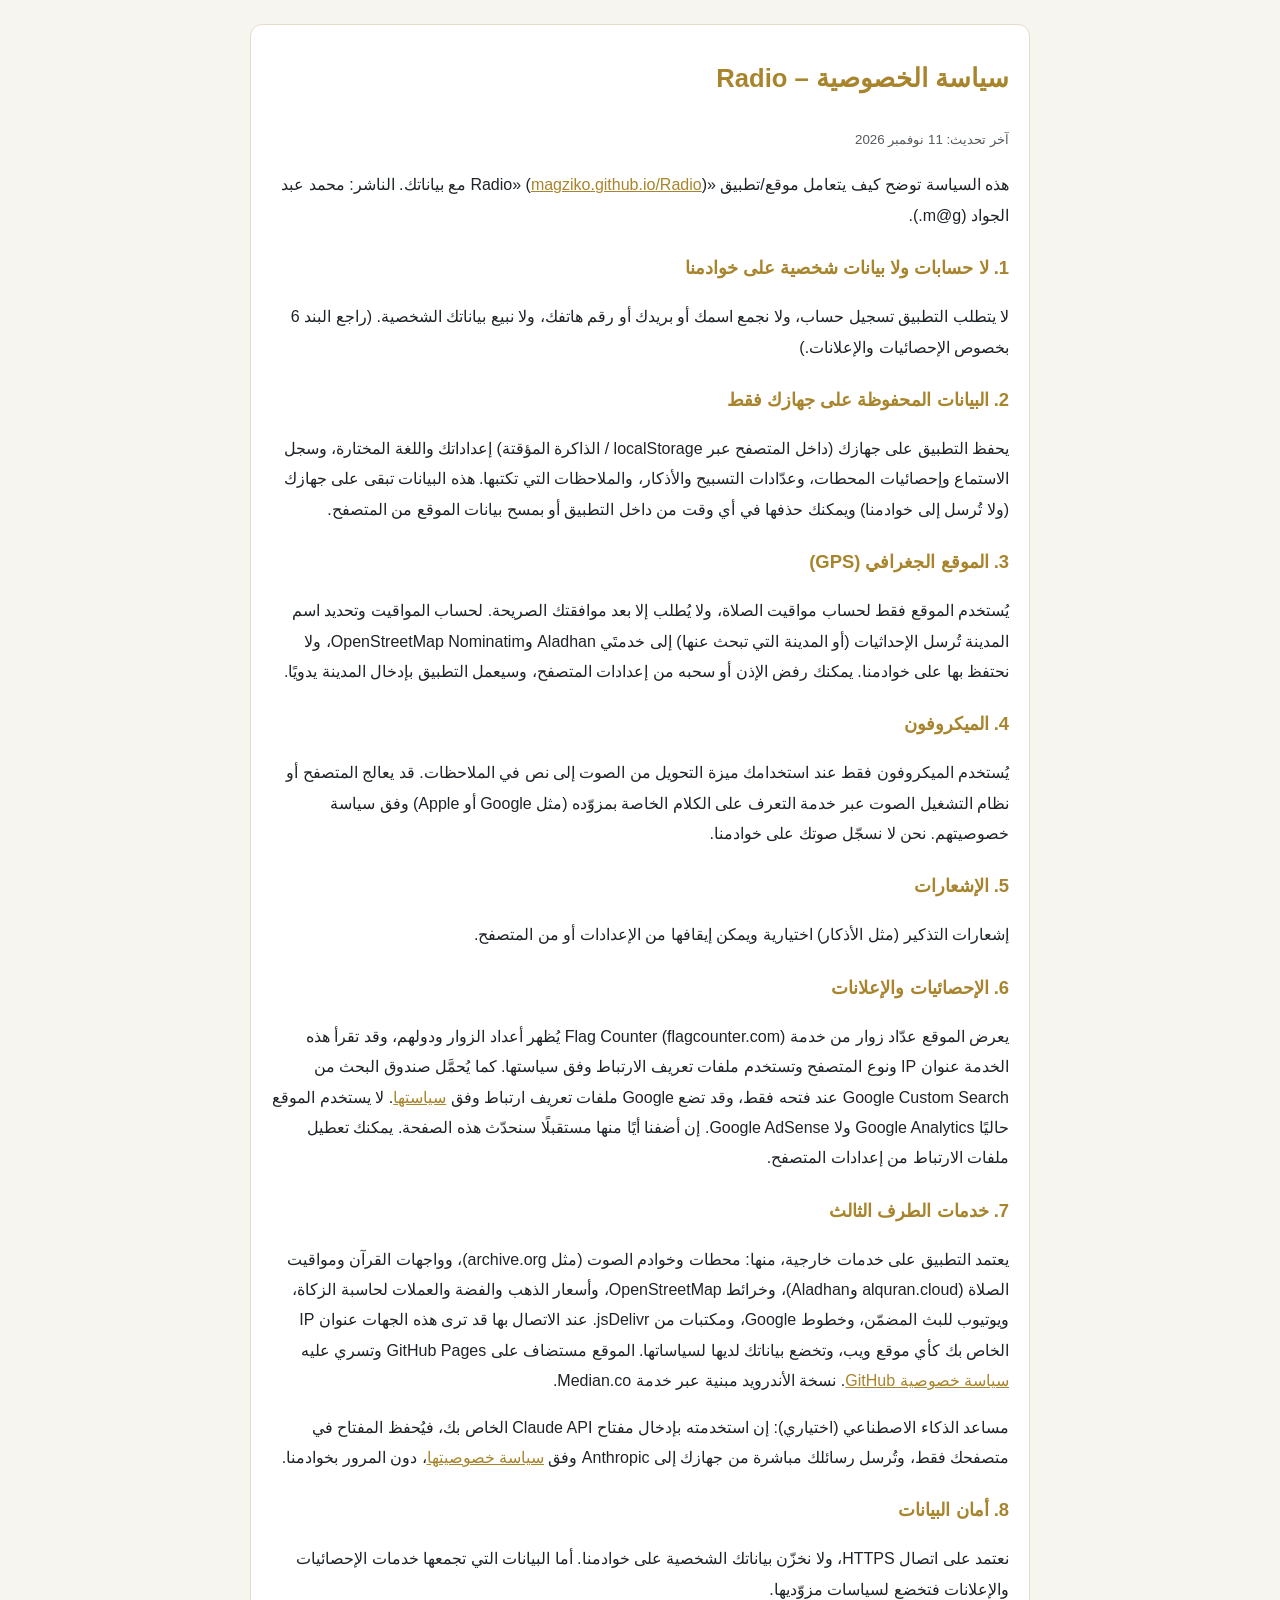
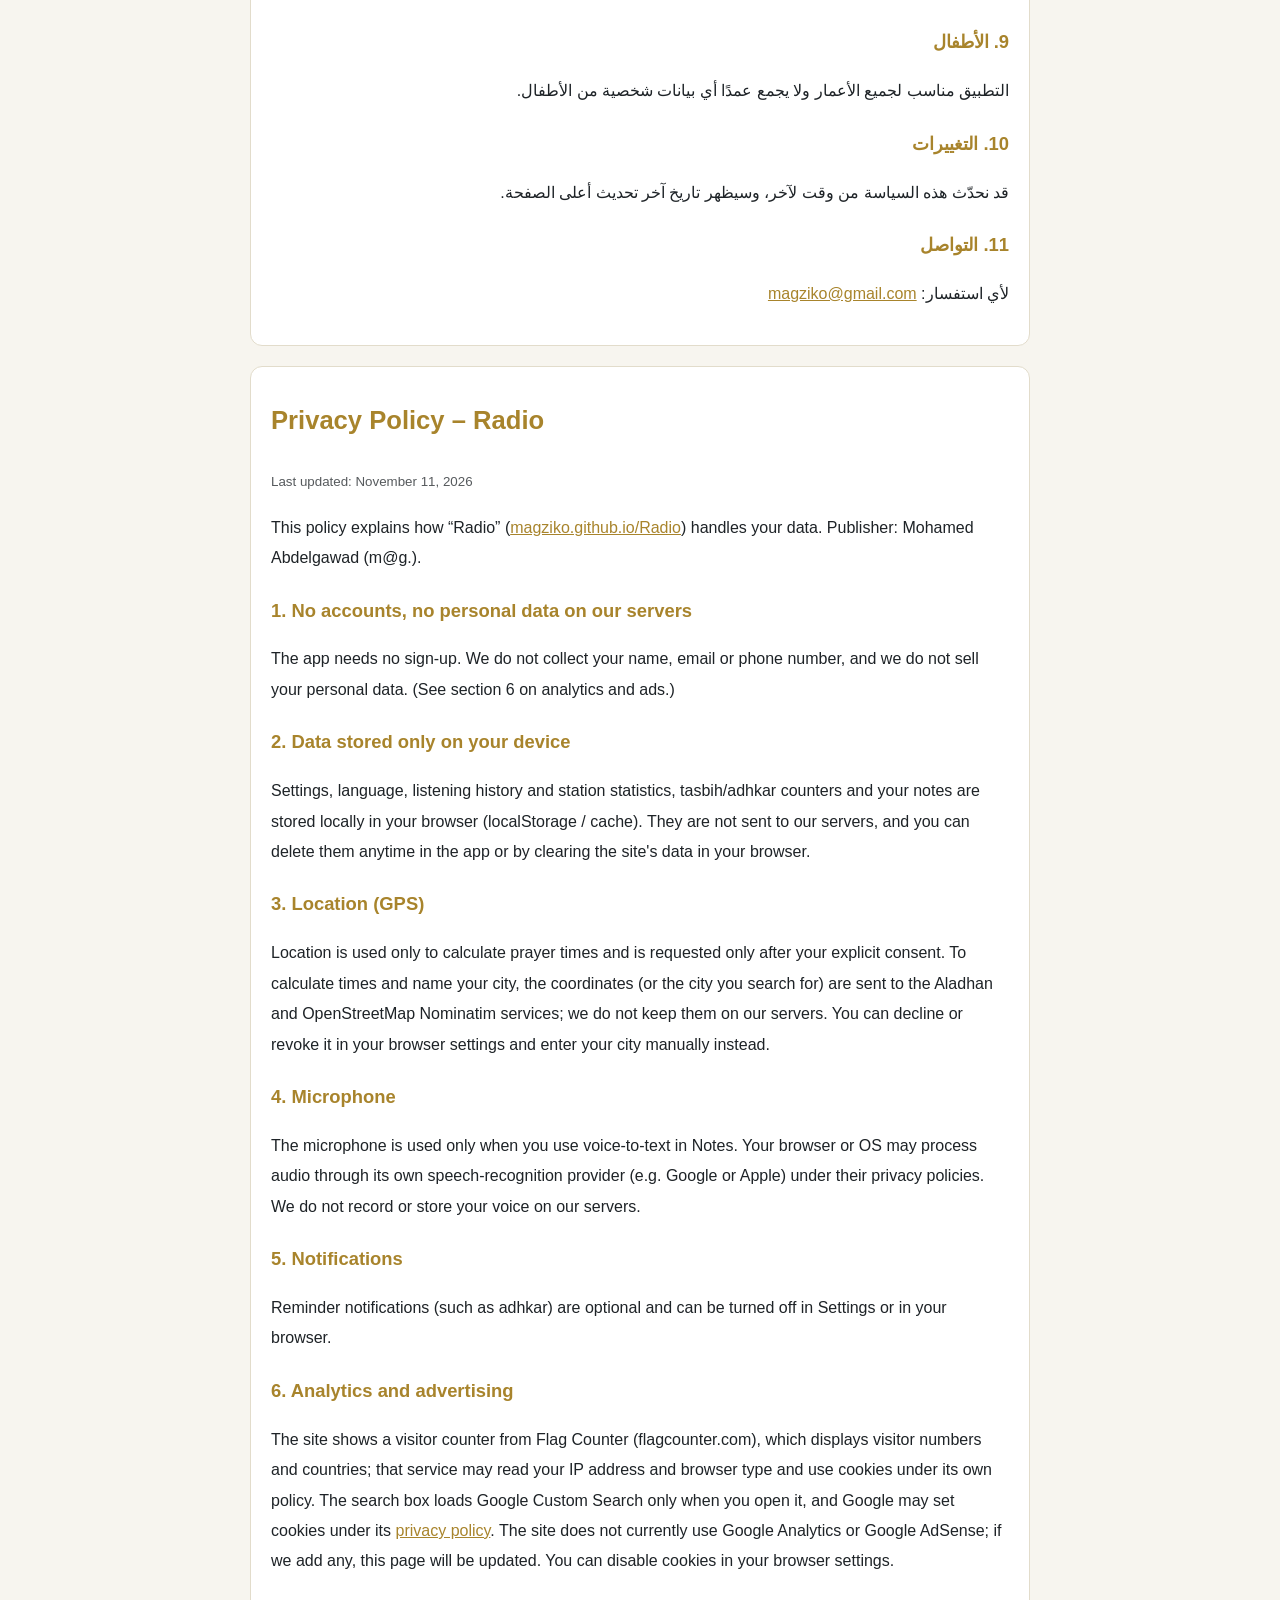
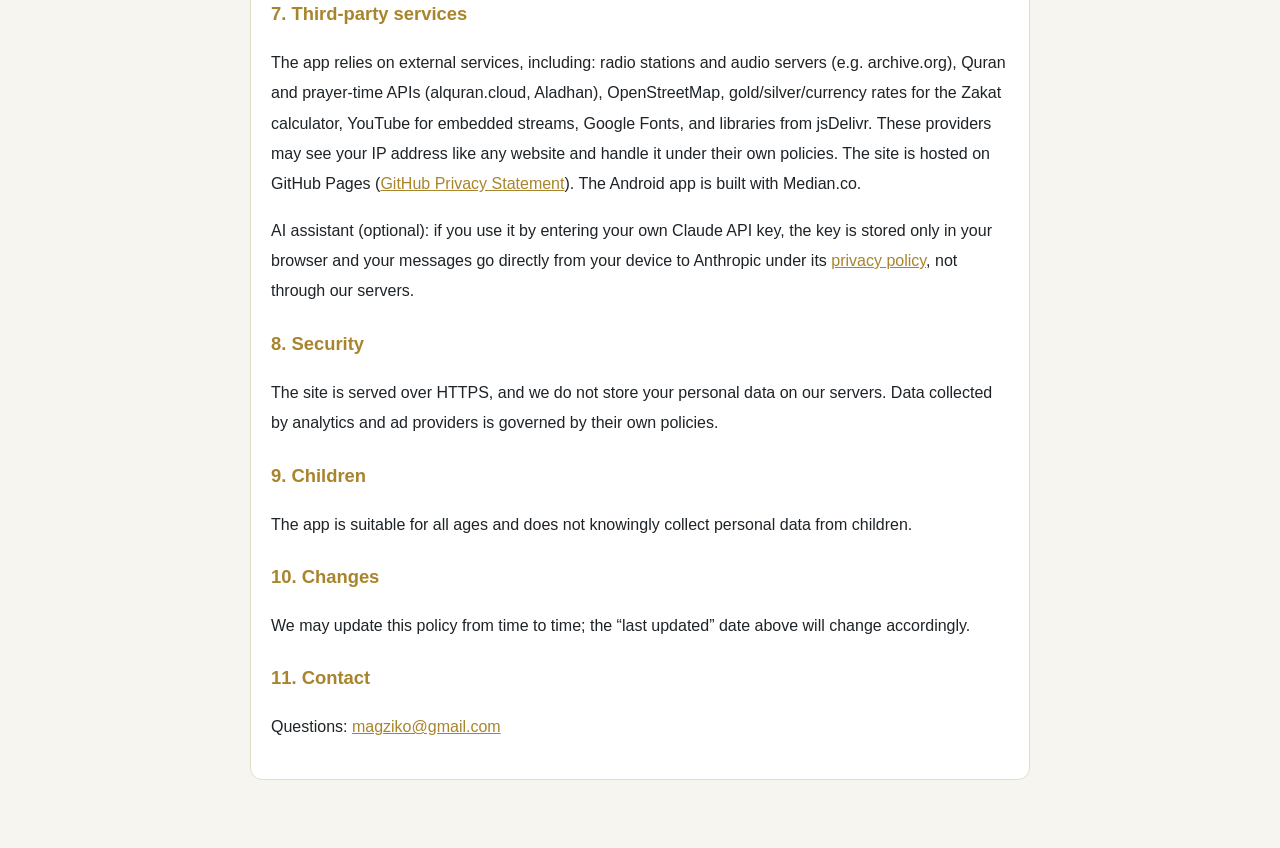
<file: privacy.html>
<!DOCTYPE html>
<html lang="ar" dir="rtl">
<head>
<meta charset="UTF-8">
<meta name="viewport" content="width=device-width, initial-scale=1">
<title>سياسة الخصوصية | Privacy Policy – Radio</title>
<style>
  :root { --bg:#f7f5ef; --fg:#1e2327; --card:#fff; --accent:#a8842c; --line:#e2dccb; }
  @media (prefers-color-scheme: dark) {
    :root { --bg:#1e2327; --fg:#ece8dc; --card:#272d32; --accent:#d4af37; --line:#3a4249; }
  }
  body { margin:0; background:var(--bg); color:var(--fg); font-family:"Segoe UI",Tahoma,Arial,sans-serif; line-height:1.9; }
  main { max-width:780px; margin:0 auto; padding:24px 16px 48px; }
  section { background:var(--card); border:1px solid var(--line); border-radius:12px; padding:8px 20px 20px; margin-bottom:20px; }
  h1 { color:var(--accent); font-size:1.6rem; }
  h2 { color:var(--accent); font-size:1.15rem; margin-top:20px; }
  .en { direction:ltr; text-align:left; }
  a { color:var(--accent); }
  small { opacity:.75; }
</style>
</head>
<body>
<main>

<section id="ar">
  <h1>سياسة الخصوصية – Radio</h1>
  <small>آخر تحديث: 11 نوفمبر 2026</small>

  <p>هذه السياسة توضح كيف يتعامل موقع/تطبيق «Radio» (<a href="https://magziko.github.io/Radio/">magziko.github.io/Radio</a>) مع بياناتك. الناشر: محمد عبد الجواد (m@g.).</p>

  <h2>1. لا حسابات ولا بيانات شخصية على خوادمنا</h2>
  <p>لا يتطلب التطبيق تسجيل حساب، ولا نجمع اسمك أو بريدك أو رقم هاتفك، ولا نبيع بياناتك الشخصية. (راجع البند 6 بخصوص الإحصائيات والإعلانات.)</p>

  <h2>2. البيانات المحفوظة على جهازك فقط</h2>
  <p>يحفظ التطبيق على جهازك (داخل المتصفح عبر localStorage / الذاكرة المؤقتة) إعداداتك واللغة المختارة، وسجل الاستماع وإحصائيات المحطات، وعدّادات التسبيح والأذكار، والملاحظات التي تكتبها. هذه البيانات تبقى على جهازك (ولا تُرسل إلى خوادمنا) ويمكنك حذفها في أي وقت من داخل التطبيق أو بمسح بيانات الموقع من المتصفح.</p>

  <h2>3. الموقع الجغرافي (GPS)</h2>
  <p>يُستخدم الموقع فقط لحساب مواقيت الصلاة، ولا يُطلب إلا بعد موافقتك الصريحة. لحساب المواقيت وتحديد اسم المدينة تُرسل الإحداثيات (أو المدينة التي تبحث عنها) إلى خدمتَي Aladhan وOpenStreetMap Nominatim، ولا نحتفظ بها على خوادمنا. يمكنك رفض الإذن أو سحبه من إعدادات المتصفح، وسيعمل التطبيق بإدخال المدينة يدويًا.</p>

  <h2>4. الميكروفون</h2>
  <p>يُستخدم الميكروفون فقط عند استخدامك ميزة التحويل من الصوت إلى نص في الملاحظات. قد يعالج المتصفح أو نظام التشغيل الصوت عبر خدمة التعرف على الكلام الخاصة بمزوّده (مثل Google أو Apple) وفق سياسة خصوصيتهم. نحن لا نسجّل صوتك على خوادمنا.</p>

  <h2>5. الإشعارات</h2>
  <p>إشعارات التذكير (مثل الأذكار) اختيارية ويمكن إيقافها من الإعدادات أو من المتصفح.</p>

  <h2>6. الإحصائيات والإعلانات</h2>
  <p>يعرض الموقع عدّاد زوار من خدمة Flag Counter (flagcounter.com) يُظهر أعداد الزوار ودولهم، وقد تقرأ هذه الخدمة عنوان IP ونوع المتصفح وتستخدم ملفات تعريف الارتباط وفق سياستها. كما يُحمَّل صندوق البحث من Google Custom Search عند فتحه فقط، وقد تضع Google ملفات تعريف ارتباط وفق <a href="https://policies.google.com/privacy">سياستها</a>. لا يستخدم الموقع حاليًا Google Analytics ولا Google AdSense. إن أضفنا أيًا منها مستقبلًا سنحدّث هذه الصفحة. يمكنك تعطيل ملفات الارتباط من إعدادات المتصفح.</p>

  <h2>7. خدمات الطرف الثالث</h2>
  <p>يعتمد التطبيق على خدمات خارجية، منها: محطات وخوادم الصوت (مثل archive.org)، وواجهات القرآن ومواقيت الصلاة (alquran.cloud وAladhan)، وخرائط OpenStreetMap، وأسعار الذهب والفضة والعملات لحاسبة الزكاة، ويوتيوب للبث المضمّن، وخطوط Google، ومكتبات من jsDelivr. عند الاتصال بها قد ترى هذه الجهات عنوان IP الخاص بك كأي موقع ويب، وتخضع بياناتك لديها لسياساتها. الموقع مستضاف على GitHub Pages وتسري عليه <a href="https://docs.github.com/site-policy/privacy-policies/github-privacy-statement">سياسة خصوصية GitHub</a>. نسخة الأندرويد مبنية عبر خدمة Median.co.</p>
  <p>مساعد الذكاء الاصطناعي (اختياري): إن استخدمته بإدخال مفتاح Claude API الخاص بك، فيُحفظ المفتاح في متصفحك فقط، وتُرسل رسائلك مباشرة من جهازك إلى Anthropic وفق <a href="https://www.anthropic.com/legal/privacy">سياسة خصوصيتها</a>، دون المرور بخوادمنا.</p>

  <h2>8. أمان البيانات</h2>
  <p>نعتمد على اتصال HTTPS، ولا نخزّن بياناتك الشخصية على خوادمنا. أما البيانات التي تجمعها خدمات الإحصائيات والإعلانات فتخضع لسياسات مزوّديها.</p>

  <h2>9. الأطفال</h2>
  <p>التطبيق مناسب لجميع الأعمار ولا يجمع عمدًا أي بيانات شخصية من الأطفال.</p>

  <h2>10. التغييرات</h2>
  <p>قد نحدّث هذه السياسة من وقت لآخر، وسيظهر تاريخ آخر تحديث أعلى الصفحة.</p>

  <h2>11. التواصل</h2>
  <p>لأي استفسار: <a href="mailto:magziko@gmail.com">magziko@gmail.com</a></p>
</section>

<section id="en" class="en" lang="en" dir="ltr">
  <h1>Privacy Policy – Radio</h1>
  <small>Last updated: November 11, 2026</small>

  <p>This policy explains how “Radio” (<a href="https://magziko.github.io/Radio/">magziko.github.io/Radio</a>) handles your data. Publisher: Mohamed Abdelgawad (m@g.).</p>

  <h2>1. No accounts, no personal data on our servers</h2>
  <p>The app needs no sign-up. We do not collect your name, email or phone number, and we do not sell your personal data. (See section 6 on analytics and ads.)</p>

  <h2>2. Data stored only on your device</h2>
  <p>Settings, language, listening history and station statistics, tasbih/adhkar counters and your notes are stored locally in your browser (localStorage / cache). They are not sent to our servers, and you can delete them anytime in the app or by clearing the site's data in your browser.</p>

  <h2>3. Location (GPS)</h2>
  <p>Location is used only to calculate prayer times and is requested only after your explicit consent. To calculate times and name your city, the coordinates (or the city you search for) are sent to the Aladhan and OpenStreetMap Nominatim services; we do not keep them on our servers. You can decline or revoke it in your browser settings and enter your city manually instead.</p>

  <h2>4. Microphone</h2>
  <p>The microphone is used only when you use voice-to-text in Notes. Your browser or OS may process audio through its own speech-recognition provider (e.g. Google or Apple) under their privacy policies. We do not record or store your voice on our servers.</p>

  <h2>5. Notifications</h2>
  <p>Reminder notifications (such as adhkar) are optional and can be turned off in Settings or in your browser.</p>

  <h2>6. Analytics and advertising</h2>
  <p>The site shows a visitor counter from Flag Counter (flagcounter.com), which displays visitor numbers and countries; that service may read your IP address and browser type and use cookies under its own policy. The search box loads Google Custom Search only when you open it, and Google may set cookies under its <a href="https://policies.google.com/privacy">privacy policy</a>. The site does not currently use Google Analytics or Google AdSense; if we add any, this page will be updated. You can disable cookies in your browser settings.</p>

  <h2>7. Third-party services</h2>
  <p>The app relies on external services, including: radio stations and audio servers (e.g. archive.org), Quran and prayer-time APIs (alquran.cloud, Aladhan), OpenStreetMap, gold/silver/currency rates for the Zakat calculator, YouTube for embedded streams, Google Fonts, and libraries from jsDelivr. These providers may see your IP address like any website and handle it under their own policies. The site is hosted on GitHub Pages (<a href="https://docs.github.com/site-policy/privacy-policies/github-privacy-statement">GitHub Privacy Statement</a>). The Android app is built with Median.co.</p>
  <p>AI assistant (optional): if you use it by entering your own Claude API key, the key is stored only in your browser and your messages go directly from your device to Anthropic under its <a href="https://www.anthropic.com/legal/privacy">privacy policy</a>, not through our servers.</p>

  <h2>8. Security</h2>
  <p>The site is served over HTTPS, and we do not store your personal data on our servers. Data collected by analytics and ad providers is governed by their own policies.</p>

  <h2>9. Children</h2>
  <p>The app is suitable for all ages and does not knowingly collect personal data from children.</p>

  <h2>10. Changes</h2>
  <p>We may update this policy from time to time; the “last updated” date above will change accordingly.</p>

  <h2>11. Contact</h2>
  <p>Questions: <a href="mailto:magziko@gmail.com">magziko@gmail.com</a></p>
</section>

</main>
</body>
</html>
</file>
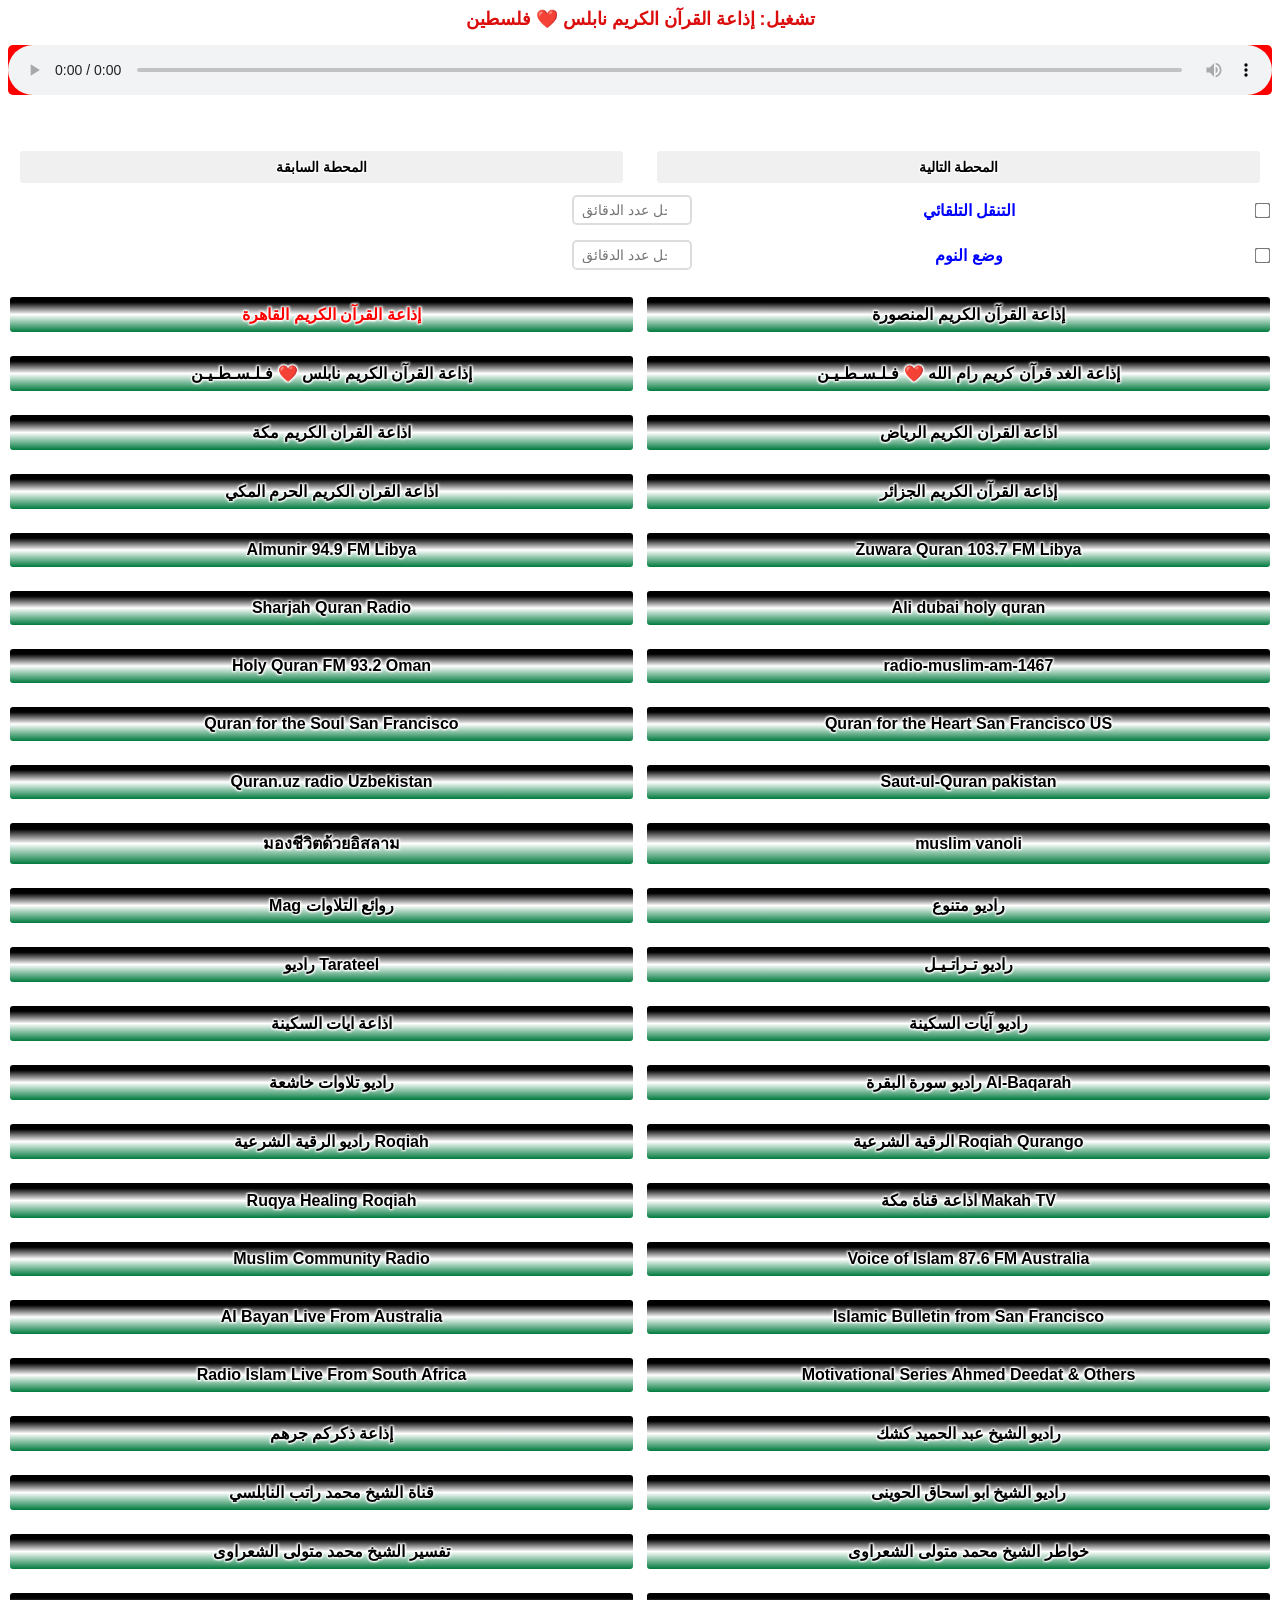
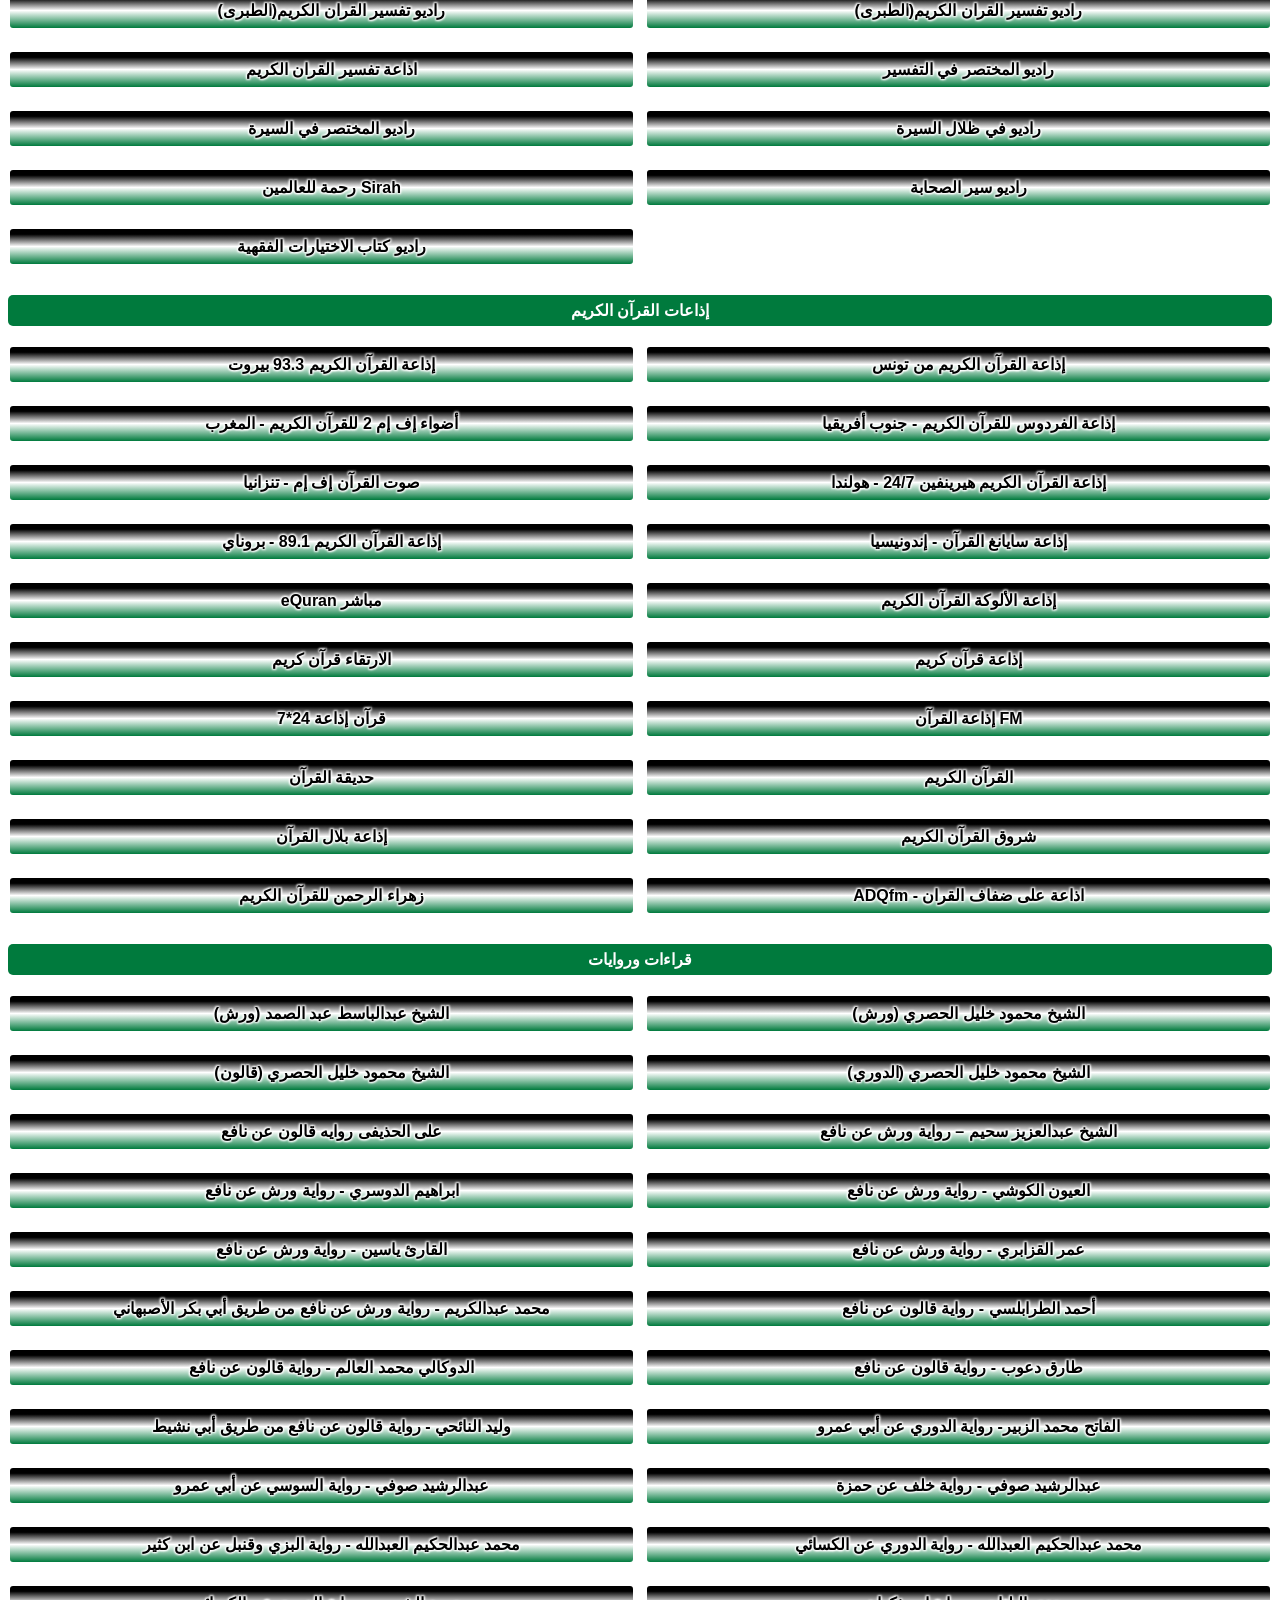
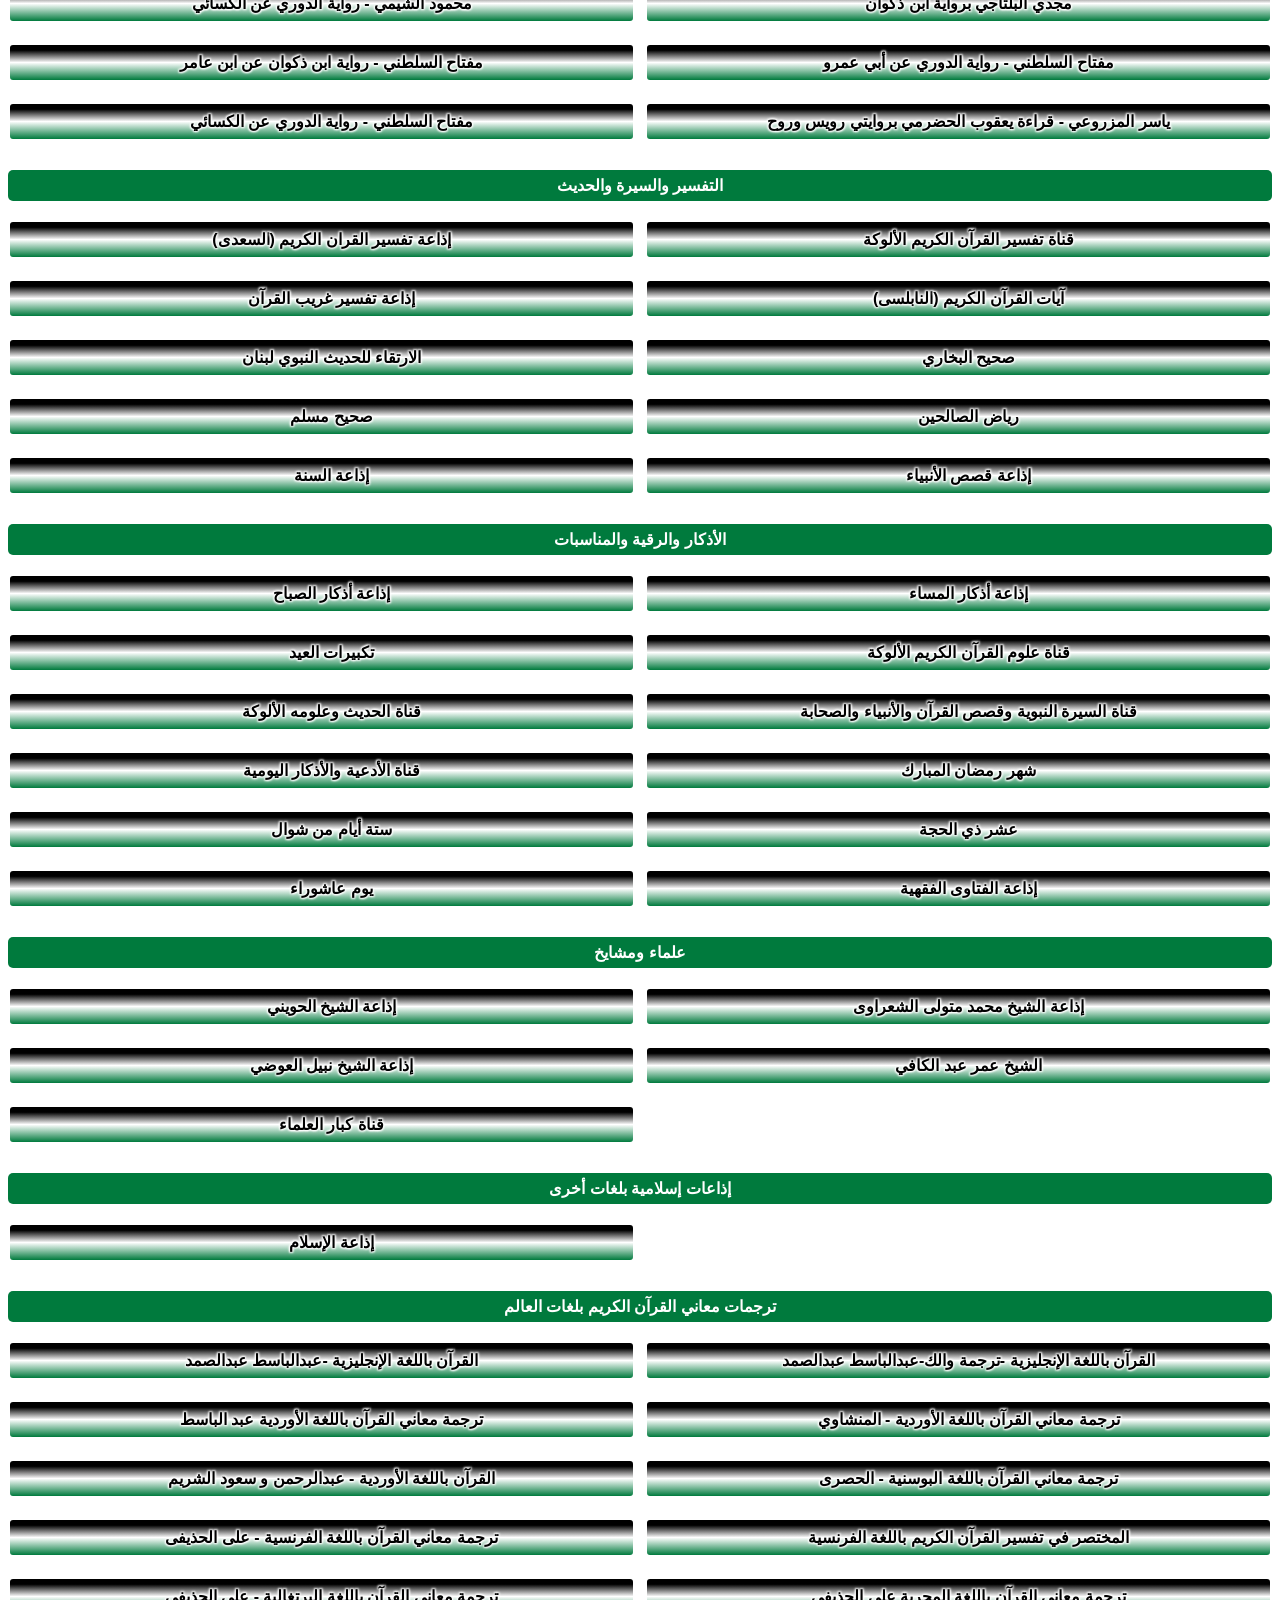
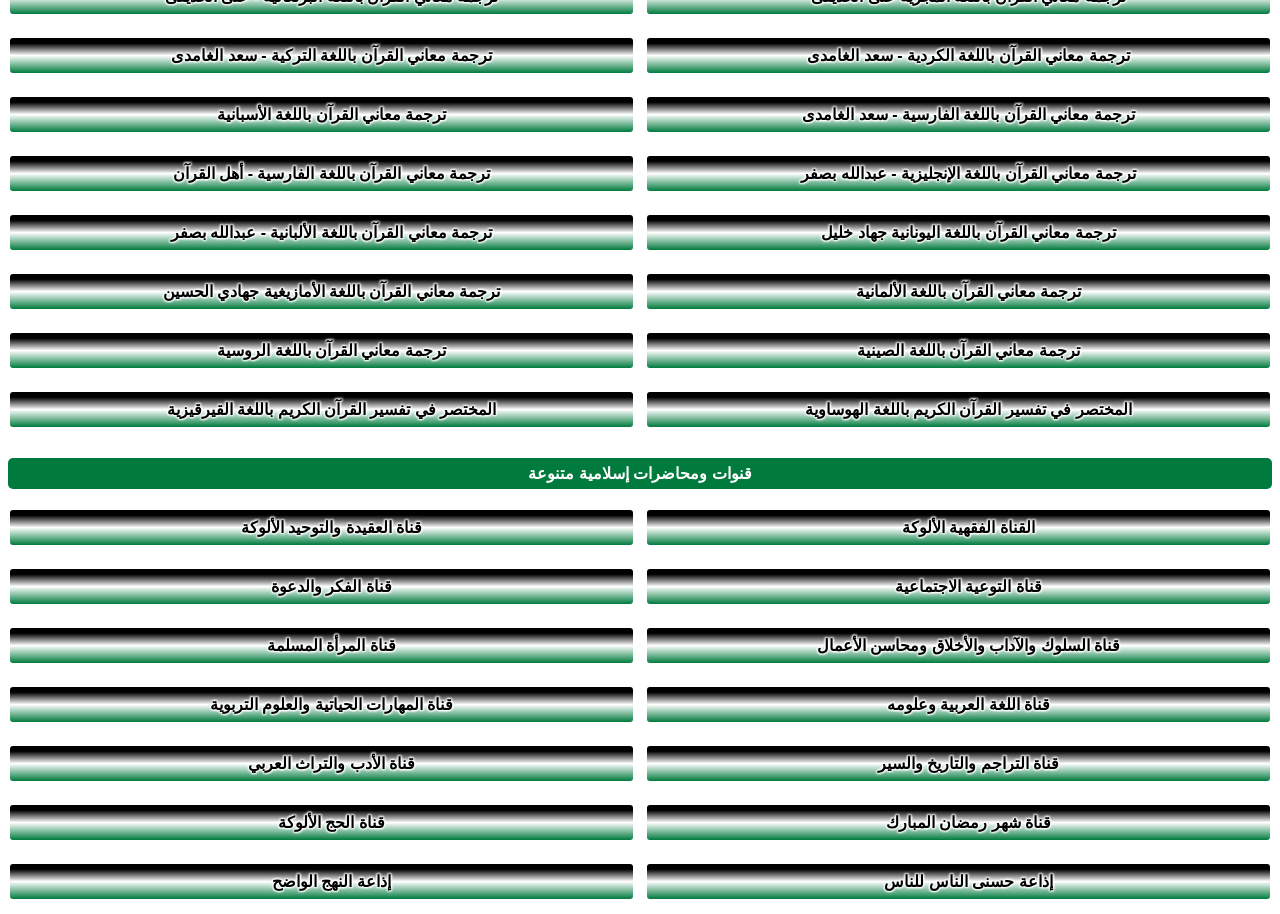
<file: ra.html>
<!DOCTYPE html>
<html lang="ar">
<head>
  <meta charset="UTF-8">
  <meta name="viewport" content="width=device-width, initial-scale=1.0">
  <title>راديو القرآن الكريم</title>
  <style>
    body {
      background-color: none;
      font-family: Arial, sans-serif;
      text-align: center;
    }
.button, .palestine {
   flex: 1 1 calc(50% - 10px);
   box-sizing: border-box;
   padding: 8px 16px;
   text-align: center;
   font-size: 14px;
   font-weight: bold;
   margin: 5px 0;
   cursor: pointer;
   border: 2px solid white;
   border-radius: 5px;
   width: 100%;
   color: black;
   background-color: #f0f0f0;
   transition: color 0.3s ease, background-color 0.3s ease;
   text-shadow: 1px 1px 2px white, -1px -1px 2px white, 1px -1px 2px white, -1px 1px 2px white;
 }

.palestine {
   padding: 8px 16px 8px 36px;
   font-size: 16px;
   background: linear-gradient(to bottom, #000000 15%, #ffffff 50%, #007a3d 100%);
}
 /*.palestine { اضافه العلم فى كل زر  مباشرة */   
    /*  padding: 8px 16px 8px 36px;*/
    /*  font-size: 16px;*/
    /*  font-weight: bold;*/
    /*  margin: 5px 0;*/
    /*  cursor: pointer;*/
    /*  border: none;*/
    /*  border-radius: 5px;*/
    /*  width: 100%;*/
    /*  background: linear-gradient(to bottom, #000000 15%, #ffffff 50%, #007a3d 100%);*/
    /*  color: black;*/
    /*  transition: color 0.3s ease, background-color 0.3s ease;*/
    /*  position: relative;*/
    /*}*/



    .radio-container {
      width: 350px;
      height: 250px;
      margin: 50px auto;
      position: relative;
    }

    .radio-image {
      width: 100%;
      height: auto;
      border-radius: 15px;
    }

    .radio-buttons {
      position: absolute;
      bottom: 20px;
      left: 0;
      right: 0;
      display: flex;
      justify-content: center;
      gap: 10px;
    }

    .radio-button {
      background-color: #007a3d;
      color: white;
      border: none;
      padding: 10px 15px;
      border-radius: 5px;
      cursor: pointer;
      transition: background-color 0.3s ease;
    }

   

    .radio-display {
      background-color: #333;
      color: #fff;
      border-radius: 10px;
      padding: 5px;
      margin-bottom: 10px;
      font-size: 16px;
      font-weight: bold;
      text-align: center;
    }

 /*.palestine:hover {*/
    /*  background-color: #dcdcdc;*/
    /*}*/
 /*.radio-button:hover {*/
    /*  background-color: #005f2b;*/
    /*}*/
.button:hover {
   background-color: lightblue;
   transform: scale(1.05);
 }


    #prevButton, #nextButton {
      width: auto;
      margin: 10px;
    }

  

   

   /* حاوية الأزرار */
.buttons-container {
  display: grid;
  grid-template-columns: repeat(2, 1fr); /* إنشاء 2 أعمدة */
  gap: 10px; /* المسافة بين الأزرار */
  margin-top: 20px;
}

/* تعديل حجم الأزرار لتكون متناسقة */
.button, .palestine {
  width: 100%; /* لتتناسب الأزرار داخل الأعمدة */
  box-sizing: border-box;
}


    .palestine {
      flex: 1 1 calc(33.333% - 10px); /* نفس الفكرة لتطبيق على الأزرار بتنسيق فلسطين */
    }

    .flag {
      display: inline-block;
      width: 38px;
      height: 38px;
      background-image: url('https://upload.wikimedia.org/wikipedia/commons/thumb/0/00/Flag_of_Palestine.svg/1280px-Flag_of_Palestine.svg.png');
      background-size: cover;
      position: absolute;
      left: 0px;
      top: 50%;
      transform: translateY(-50%);
    }

    .group-title {
      grid-column: 1 / -1;
      margin: 14px 0 4px;
      padding: 6px;
      font-size: 16px;
      font-weight: bold;
      color: #fff;
      background-color: #007a3d;
      border-radius: 5px;
    }

    .selected {
      color: yellow;
    }

.input-group {
  display: flex;
  align-items: center;
  justify-content: space-between;
  margin-bottom: 15px; /* مسافة سفلية بين الحقول */
}

.input-group label {
  flex: 1;
  font-size: 16px; /* حجم النص */
  color: blue; /* لون النص */
  font-weight: bold;
}

.input-group input[type="number"] {
   width: 100px;
      height: 10px;
/*flex: 2;*/
  padding: 8px;
  margin-left: 10px; /* مسافة بين الحقل والتسمية */
  font-size: 14px; /* حجم النص داخل الحقل */
  border: 2px solid #ddd; /* لون الحدود */
  border-radius: 5px; /* حواف مستديرة */
}

.input-group input[type="checkbox"] {
  margin-left: 10px;
  transform: scale(1.2); /* تكبير حجم صندوق الاختيار */
}


#status {
  color: #db0d0d; /* لون النص */
  font-size: 18px; /* حجم النص */
  font-weight: bold; /* جعل النص عريض */
  margin-bottom: 15px; /* مسافة سفلية */
}


audio {
  width: 100%; /* عرض المشغل ليغطي العرض بالكامل */
  height: 50px; /* ارتفاع المشغل */
  background-color: red; /* لون خلفية المشغل */
  border-radius: 5px; /* جعل حواف المشغل مستديرة */
  margin-bottom: 20px; /* إضافة مسافة سفلية */
}

label{
  color: blue;
}

  </style>
</head>
<body>
  <!-- محتوى الصفحة -->
</body>
</html>

</head>
<body>
 <div class="container">
    <!-- حالة الراديو -->
    <div id="status">الرجاء اختيار محطة راديو.</div>

    <!-- مشغل الصوت -->
    <audio controls autoplay id="currentAudio">
      الجهاز لا يدعم تشغيل الصوت.
    </audio>

    <!-- أزرار التبديل بين المحطات -->
    <div class="buttons-container">
      <button class="button" id="prevButton">المحطة السابقة</button>
      <button class="button" id="nextButton">المحطة التالية</button>
    </div>

    <!-- التبديل التلقائي -->
    <div class="input-group">
      <label for="autoSwitchTimer" class"autopaly"></label>
      <input type="number" id="autoSwitchTimer" min="1" placeholder="أدخل عدد الدقائق">
      <label for="autoSwitchCheckbox"> التنقل التلقائي </label>
      <input type="checkbox" id="autoSwitchCheckbox">
    </div>

    <!-- وضع النوم -->
    <div class="input-group">
      <label for="sleepTimer"> </label>
      <input type="number" id="sleepTimer" min="1" placeholder="أدخل عدد الدقائق">
      <label for="sleepCheckbox"> وضع النوم </label>
      <input type="checkbox" id="sleepCheckbox">
    </div>
  </div>
<script>
 var audio = document.getElementById('currentAudio');
    var statusDiv = document.getElementById('status');
    var currentButtonIndex = 0;
    var buttons = document.getElementsByClassName('button');
    var sleepTimeout;
    var autoSwitchTimeout;
    var autoSwitchInterval;
    var currentSource = '';

 // تشغيل محطة جديدة
    function playNewAudio(source, stationName) {
      currentSource = source;
      audio.src = source;
      audio.play();
      updateStatus("تشغيل: " + stationName);
      updateButtonColor();
    }

    // تحديث حالة العرض
    function updateStatus(message) {
      statusDiv.textContent = message;
    }

    // تمييز الزر النشط
   function updateButtonColor() {
   Array.from(buttons).forEach(button => button.classList.remove('selected'));
   buttons[currentButtonIndex].classList.add('selected');
   buttons[currentButtonIndex].style.color = 'red';
   Array.from(buttons).forEach((button, index) => {
     if (index !== currentButtonIndex) {
       button.style.color = 'black';
     }
   });
}


    // الانتقال إلى الزر التالي
    function switchToNextButton() {
      currentButtonIndex = (currentButtonIndex + 1) % buttons.length;
      buttons[currentButtonIndex].click();
    }

    // التبديل التلقائي بين المحطات
    function activateAutoSwitch() {
      if (document.getElementById('autoSwitchCheckbox').checked) {
        var autoSwitchMinutes = parseInt(document.getElementById('autoSwitchTimer').value);
        if (isNaN(autoSwitchMinutes) || autoSwitchMinutes <= 0) {
          alert("يرجى إدخال عدد دقائق صحيح.");
          document.getElementById('autoSwitchCheckbox').checked = false;
          return;
        }

        autoSwitchInterval = autoSwitchMinutes * 60 * 1000;
        autoSwitchTimeout = setTimeout(function autoSwitch() {
          switchToNextButton();
          autoSwitchTimeout = setTimeout(autoSwitch, autoSwitchInterval);
        }, autoSwitchInterval);

        alert("تم تفعيل التبديل التلقائي كل " + autoSwitchMinutes + " دقيقة.");
      } else {
        clearTimeout(autoSwitchTimeout);
        alert("تم إلغاء التبديل التلقائي.");
      }
    }

    // تفعيل وضع النوم
    function activateSleepMode() {
      if (document.getElementById('sleepCheckbox').checked) {
        var sleepMinutes = parseInt(document.getElementById('sleepTimer').value);
        if (isNaN(sleepMinutes) || sleepMinutes <= 0) {
          alert("يرجى إدخال عدد دقائق صحيح.");
          document.getElementById('sleepCheckbox').checked = false;
          return;
        }

        var sleepInterval = sleepMinutes * 60 * 1000;
        sleepTimeout = setTimeout(function() {
          audio.pause();
          updateStatus("تم إيقاف الراديو بسبب وضع النوم.");
        }, sleepInterval);

        alert("تم تفعيل وضع النوم لمدة " + sleepMinutes + " دقيقة.");
      } else {
        clearTimeout(sleepTimeout);
        alert("تم إلغاء وضع النوم.");
      }
    }

    // مراقبة وضع النوم والتبديل التلقائي
    document.getElementById('autoSwitchCheckbox').addEventListener('change', activateAutoSwitch);
    document.getElementById('sleepCheckbox').addEventListener('change', activateSleepMode);

    // زر المحطة السابقة
    document.getElementById('prevButton').addEventListener('click', function() {
      currentButtonIndex = (currentButtonIndex - 1 + buttons.length) % buttons.length;
      buttons[currentButtonIndex].click();
    });

    // زر المحطة التالية
    document.getElementById('nextButton').addEventListener('click', function() {
      currentButtonIndex = (currentButtonIndex + 1) % buttons.length;
      buttons[currentButtonIndex].click();
    });

    // تهيئة الصفحة وتشغيل محطة افتراضية
    window.onload = function() {
      buttons = document.querySelectorAll('.button:not(#prevButton):not(#nextButton)');
      playNewAudio('https://islamicbulletin.site:8108/stream', "إذاعة القرآن الكريم نابلس ❤️ فلسطين");
    }
</script>
<div class="buttons-container">
<!-- الأزرار الحالية -->
<button class="button palestine" onclick="playNewAudio('https://stream.radiojar.com/8s5u5tpdtwzuv', 'إذاعة القرآن الكريم القاهرة FM 98.2')"><span class="flag"></span> إذاعة القرآن الكريم القاهرة</button>
<button class="button palestine" onclick="playNewAudio('https://stream.zeno.fm/awkn71iarz0vv', 'إذاعة القرآن الكريم المنصورة FM 98.3')">
  <span class="flag"></span> إذاعة القرآن الكريم المنصورة
</button>


  
<button class="button palestine" onclick="playNewAudio('https://islamicbulletin.site:8108/stream', ' إذاعة القرآن الكريم نابلس ❤️ فــلــســطــيــن  ')">
  <span class="flag"></span> إذاعة القرآن الكريم  نابلس ❤️ فـلـسـطـيـن </button>
<button class="button palestine" onclick="playNewAudio('https://sawtelghad.org:7001/;', ' Sawt El Ghad - Quran Al Kareem Ramallah, Palestine')"><span class="flag"></span> إذاعة الغد قرآن كريم رام الله ❤️ فـلـسـطـيـن </button>
  
<button class="button palestine" onclick="playNewAudio('https://stream.radiojar.com/4wqre23fytzuv', 'اذاعة القران الكريم مكة')"><span class="flag"></span> اذاعة القران الكريم مكة</button>
 
 
<button class="button palestine" onclick="playNewAudio('http://stream.radiojar.com/0tpy1h0kxtzuv', 'اذاعة القران الكريم الرياض')"><span class="flag"></span> اذاعة القران الكريم الرياض</button>

<button class="button palestine" onclick="playNewAudio('https://r7.tarat.com:8004/;', 'اذاعة القران الكريم الحرم المكى')"><span class="flag"></span> اذاعة القران الكريم الحرم المكي </button>
<button class="button palestine" onclick="playNewAudio('https://webradio.tda.dz/Coran_64K.mp3', 'إذاعة القرآن الكريم الجزائر')"><span class="flag"></span> إذاعة القرآن الكريم الجزائر</button>


<button class="button palestine" onclick="playNewAudio('https://live.dofm.ly/proxy/almunir/stream', 'Almunir 94.9 FM Libya')"><span class="flag"></span>Almunir 94.9 FM Libya</button>
<button class="button palestine" onclick="playNewAudio('https://stream-155.zeno.fm/snczwewpsg0uv?zt=eyJhbGciOiJIUzI1NiJ9.eyJzdHJlYW0iOiJzbmN6d2V3cHNnMHV2IiwiaG9zdCI6InN0cmVhbS0xNTUuemVuby5mbSIsInJ0dGwiOjUsImp0aSI6IktvRHpXS2s3VHRlaXkxaXhMVWc4MGciLCJpYXQiOjE3Mjg2ODg2MDIsImV4cCI6MTcyODY4ODY2Mn0.M6B_q-CB9YtYrq0oelIV4aWP8bZdpVee-TeYdtQQfP0', 'Zuwara Quran 103.7 FM Libya')"><span class="flag"></span>Zuwara Quran 103.7 FM Libya</button>
 
<button class="button palestine" onclick="playNewAudio('https://l3.itworkscdn.net/smcquranlive/quranradiolive/icecast.audio', ' Sharjah Quran Radio ')">
  <span class="flag"></span> Sharjah Quran Radio </button>  
<button class="button palestine" onclick="playNewAudio('https://uk5.internet-radio.com/proxy/dubaiholyquran?mp=/stream;', '  dubai holy quran  ')">
  <span class="flag"></span> Ali dubai holy quran </button>
   <button class="button palestine" onclick="playNewAudio('https://partrdo.mangomolo.com/quranrdo.mp3', 'The Holy Quran Radio FM 93.2 Oman')"> <span class="flag"></span> Holy Quran FM 93.2 Oman</button>
  <button class="button palestine" onclick="playNewAudio('https://streaming.radiomuslim.com/;stream/1', 'radio-muslim-am-1467')"><span class="flag"></span> radio-muslim-am-1467</button> 
<button class="button palestine" onclick="playNewAudio('https://islamicbulletin.site:8102/stream', 'Quran for the Soul  San Francisco')"> 
<span class="flag"></span> Quran for the Soul San Francisco
</button>
<button class="button palestine" onclick="playNewAudio('https://edge.mixlr.com/channel/rwumx', 'Quran for the Heart San Francisco CA, US')"><span class="flag"></span>Quran for the Heart San Francisco US</button>
 
<button class="button palestine" onclick="playNewAudio('https://radio.islom.uz/quranuz', 'Quran.uz radio Uzbekistan')"><span class="flag"></span> Quran.uz radio Uzbekistan</button>    

<button class="button palestine" onclick="playNewAudio('https://whmsonic.radio.gov.pk:7002/stream?type=http&nocache=12', 'Saut-ul-Quran pakistan')"><span class="flag"></span> Saut-ul-Quran pakistan</button>    

 
 
  
<button class="button palestine" onclick="playNewAudio('https://radio12.plathong.net/7234/;stream.mp3', '  النظر إلى الحياة مع الإسلام ')"><span class="flag"></span>มองชีวิตด้วยอิสลาม</button>     
<button class="button palestine" onclick="playNewAudio('https://stream.muslimvanoli.com:1035/stream', '  muslim vanoli ')"><span class="flag"></span>muslim vanoli</button>
 <button class="button palestine" onclick="playNewAudio('https://stream.zeno.fm/bg2j1n5ntltuv', 'راديو روائع التلاوات FM')"><span class="flag"></span> Mag روائع التلاوات</button>
  <button class="button palestine" onclick="playNewAudio('https://backup.qurango.net/radio/mix', 'راديو Mix')"><span class="flag"></span> راديو متنوع</button>
<button class="button palestine" onclick="playNewAudio('https://backup.qurango.net/radio/tarateel', 'راديو Tarateel')"><span class="flag"></span> راديو Tarateel</button>
  
<button class="button palestine" onclick="playNewAudio('https://qurango.net/radio/tarateel', 'Radio tarateel')"><span class="flag"></span> راديو تـراتـيـل</button>



<button class="button palestine" onclick="playNewAudio('https://qurango.net/radio/sakeenah', 'اذاعة ايات السكينة  ')"><span class="flag"></span> اذاعة ايات السكينة  </button>
<button class="button palestine" onclick="playNewAudio('https://backup.qurango.net/radio/sakeenah', 'راديو آيات السكينة')"><span class="flag"></span> راديو آيات السكينة</button>

<button class="button palestine" onclick="playNewAudio('https://backup.qurango.net/radio/salma', 'راديو تلاوات خاشعة ')"><span class="flag"></span> راديو تلاوات خاشعة</button>


<button class="button palestine" onclick="playNewAudio('https://backup.qurango.net/radio/albaqarah', 'راديو سورة البقرة')">
  <span>راديو سورة البقرة</span>
  <span class="flag"></span>
  <span>Al-Baqarah</span>
</button>

<button class="button palestine" onclick="playNewAudio('https://backup.qurango.net/radio/roqiah', 'راديو الرقية الشرعية')">
  <span>راديو الرقية الشرعية</span>
  <span class="flag"></span>
  <span>Roqiah</span>
</button>


  
<button class="button palestine" onclick="playNewAudio('https://qurango.net/radio/roqiah', ' الرقية الشرعية Qurango')">
  <span> الرقية الشرعية</span>
  <span class="flag"></span>
  <span>Roqiah Qurango</span>
</button>
<button class="button palestine" onclick="playNewAudio('https://islamicbulletin.site:8052/stream', ' Ruqya Healing')">
  <span>  Ruqya Healing</span>
  <span class="flag"></span>
  <span>Roqiah</span>
</button>  
 <button class="button palestine" onclick="playNewAudio('https://r1.tarat.com:8202/;', ' اذاعة قناة مكة Makkah TV')"><span class="flag"></span> اذاعة قناة مكة Makah TV</button>
<button class="button palestine" onclick="playNewAudio('https://2mfm.org.au/live', 'Muslim Community Radio')"><span class="flag"></span> Muslim Community Radio </button> 

 <button class="button palestine" onclick="playNewAudio('https://stream.appsunderstream.com/voiceofislam.mp3', 'Voice of Islam 87.6 FM Australia')"><span class="flag"></span> Voice of Islam 87.6 FM Australia</button>   
  <button class="button palestine" onclick="playNewAudio('https://islamicbulletin.site:8110/stream', 'Al Bayan Live From Australia')"><span class="flag"></span> Al Bayan Live From Australia</button>   
<button class="button palestine" onclick="playNewAudio('https://islamicbulletin.site:8076/stream', 'Islamic Bulletin from San Francisco')"><span class="flag"></span> Islamic Bulletin from San Francisco</button>
<button class="button palestine" onclick="playNewAudio('https://islamicbulletin.site:8114/stream', 'Radio Islam Live From South Africa')"><span class="flag"></span> Radio Islam Live From South Africa</button> 
 

<button class="button palestine" onclick="playNewAudio('https://islamicbulletin.site:8078/stream', 'Motivational Series Ahmed Deedat & Others')"><span class="flag"></span> Motivational Series Ahmed Deedat & Others</button>   
<button class="button palestine" onclick="playNewAudio('https://r.fm-radio.net/quran', 'إذاعة ذكركم جرهم اليمن ')">
  <span class="flag"></span> إذاعة ذكركم جرهم  </button> 




 <button class="button palestine" onclick="playNewAudio('https://islamicbulletin.site:8062/stream', 'راديو الشيخ عبد الحميد كشك ')"><span class="flag"></span> راديو الشيخ عبد الحميد كشك </button>

 
  
<button class="button palestine" onclick="playNewAudio('https://islamicbulletin.site:8060/stream', 'قناة محمد راتب النابلسي ')"><span class="flag"></span> قناة الشيخ محمد راتب النابلسي </button>
<button class="button palestine" onclick="playNewAudio('https://stream-176.zeno.fm/c2uvmrknmolvv?zt=eyJhbGciOiJIUzI1NiJ9.eyJzdHJlYW0iOiJjMnV2bXJrbm1vbHZ2IiwiaG9zdCI6InN0cmVhbS0xNzYuemVuby5mbSIsInJ0dGwiOjUsImp0aSI6ImhIbktpN0V2VGcydG5DdTFRQlJlTnciLCJpYXQiOjE3Mjg4NTUxNTMsImV4cCI6MTcyODg1NTIxM30.U_YqrufPqKSwcxqnB7lQC2Y4l3PaVYPPBRdONxNUOmQ', 'راديو الشيخ ابو اسحاق الحوينى ')"><span class="flag"></span> راديو الشيخ ابو اسحاق الحوينى </button>
<button class="button palestine" onclick="playNewAudio('https://islamicbulletin.site:8066/stream', 'قناة محمد متولي الشعراوي')"> 
<span class="flag"></span> تفسير الشيخ محمد متولى الشعراوى
</button>


  
<button class="button palestine" onclick="playNewAudio('https://3vh.liveradiu.com:8000/el-shaarawy.mp3', 'راديو الشيخ محمد متولى الشعراوى')"><span class="flag"></span> خواطر الشيخ محمد متولى الشعراوى </button>
 
 <button class="button palestine" onclick="playNewAudio('https://backup.qurango.net/radio/tabri', 'راديو تفسير القران الكريم')"><span class="flag"></span>  (الطبرى)راديو تفسير القران الكريم</button>
 

<button class="button palestine" onclick="playNewAudio('https://qurango.net/radio/tafseer', 'راديو تفسير القران الكريم')"><span class="flag"></span>  (الطبرى)راديو تفسير القران الكريم</button>

<button class="button palestine" onclick="playNewAudio('https://backup.qurango.net/radio/tafseer', 'اذاعة   تفسير القران الكريم')"><span class="flag"></span> اذاعة  تفسير القران الكريم</button>



<button class="button palestine" onclick="playNewAudio('https://backup.qurango.net/radio/mukhtasartafsir', 'راديو المختصر في التفسير')"><span class="flag"></span> راديو المختصر في التفسير</button>


<button class="button palestine" onclick="playNewAudio('https://backup.qurango.net/radio/almukhtasar_fi_alsiyra', 'راديو المختصر في السيرة')"><span class="flag"></span> راديو المختصر في السيرة</button>
<button class="button palestine" onclick="playNewAudio('https://backup.qurango.net/radio/fi_zilal_alsiyra', 'راديو في ظلال السيرة')"><span class="flag"></span> راديو في ظلال السيرة</button>

<button class="button palestine" onclick="playNewAudio('https://islamicbulletin.site:8054/stream', 'رحمة للعالمين Sirah  ')"><span class="flag"></span> رحمة للعالمين Sirah </button>  
  
  <button class="button palestine" onclick="playNewAudio('https://backup.qurango.net/radio/sahabah', 'راديو سير الصحابة')"><span class="flag"></span> راديو سير الصحابة</button>
  <button class="button palestine" onclick="playNewAudio('https://backup.qurango.net/radio/alaikhtiarat_alfiqhayh_bin_baz', 'راديو كتاب الاختيارات الفقهية')"><span class="flag"></span> راديو كتاب الاختيارات الفقهية </button>

<!-- ===== محطات إضافية من ملف stations.js ===== -->
<div class="group-title">إذاعات القرآن الكريم</div>
<button class="button palestine" onclick="playNewAudio('https://audio.osina.cloud:7987/stream', 'إذاعة القرآن الكريم 93.3 بيروت')"><span class="flag"></span> إذاعة القرآن الكريم 93.3 بيروت</button>
<button class="button palestine" onclick="playNewAudio('https://stream.radioendirect.net/8960', 'إذاعة القرآن الكريم من تونس')"><span class="flag"></span> إذاعة القرآن الكريم من تونس</button>
<button class="button palestine" onclick="playNewAudio('https://stream.zeno.fm/vrrtqsh0x1zuv', 'أضواء إف إم 2 للقرآن الكريم - المغرب')"><span class="flag"></span> أضواء إف إم 2 للقرآن الكريم - المغرب</button>
<button class="button palestine" onclick="playNewAudio('https://stream.zeno.fm/r6dkcax6f2zuv', 'إذاعة الفردوس للقرآن الكريم - جنوب أفريقيا')"><span class="flag"></span> إذاعة الفردوس للقرآن الكريم - جنوب أفريقيا</button>
<button class="button palestine" onclick="playNewAudio('https://stream.zeno.fm/igtk1anecmcvv', 'صوت القرآن إف إم - تنزانيا')"><span class="flag"></span> صوت القرآن إف إم - تنزانيا</button>
<button class="button palestine" onclick="playNewAudio('https://azura.boepemans.nl/listen/quran_247/radio.mp3', 'إذاعة القرآن الكريم هيرينفين 24/7 - هولندا')"><span class="flag"></span> إذاعة القرآن الكريم هيرينفين 24/7 - هولندا</button>
<button class="button palestine" onclick="playNewAudio('https://play.thestreamtech.com:7067/stream', 'إذاعة القرآن الكريم 89.1 - بروناي')"><span class="flag"></span> إذاعة القرآن الكريم 89.1 - بروناي</button>
<button class="button palestine" onclick="playNewAudio('https://radio.sayangquran.com/listen/radiosq/radio.mp3', 'إذاعة سايانغ القرآن - إندونيسيا')"><span class="flag"></span> إذاعة سايانغ القرآن - إندونيسيا</button>
<button class="button palestine" onclick="playNewAudio('https://radio.equran.me/listen/quran_live_me/radio.mp3', 'eQuran مباشر')"><span class="flag"></span> eQuran مباشر</button>
<button class="button palestine" onclick="playNewAudio('https://radio.alukah.net/quran', 'إذاعة الألوكة القرآن الكريم')"><span class="flag"></span> إذاعة الألوكة القرآن الكريم</button>
<button class="button palestine" onclick="playNewAudio('https://streaming.radio.co/s596b42805/listen', 'الارتقاء قرآن كريم')"><span class="flag"></span> الارتقاء قرآن كريم</button>
<button class="button palestine" onclick="playNewAudio('https://radio.radioquraan.com:9994/stream/1/', 'إذاعة قرآن كريم')"><span class="flag"></span> إذاعة قرآن كريم</button>
<button class="button palestine" onclick="playNewAudio('https://stream-153.zeno.fm/dok66ovac9guv', 'قرآن إذاعة 24*7')"><span class="flag"></span> قرآن إذاعة 24*7</button>
<button class="button palestine" onclick="playNewAudio('https://stream-175.zeno.fm/pn1b9y56h0hvv', 'إذاعة القرآن FM')"><span class="flag"></span> إذاعة القرآن FM</button>
<button class="button palestine" onclick="playNewAudio('https://stream-153.zeno.fm/bcezpz655p8uv', 'حديقة القرآن')"><span class="flag"></span> حديقة القرآن</button>
<button class="button palestine" onclick="playNewAudio('https://stream-176.zeno.fm/f5ve851shm8uv', 'القرآن الكريم')"><span class="flag"></span> القرآن الكريم</button>
<button class="button palestine" onclick="playNewAudio('https://stream-172.zeno.fm/a488q3w4za0uv', 'إذاعة بلال القرآن')"><span class="flag"></span> إذاعة بلال القرآن</button>
<button class="button palestine" onclick="playNewAudio('https://stream-164.zeno.fm/7qksfg8x6bhvv', 'شروق القرآن الكريم')"><span class="flag"></span> شروق القرآن الكريم</button>
<button class="button palestine" onclick="playNewAudio('https://stream-176.zeno.fm/5nmws512ag0uv', 'زهراء الرحمن للقرآن الكريم')"><span class="flag"></span> زهراء الرحمن للقرآن الكريم</button>
<button class="button palestine" onclick="playNewAudio('https://stream.zeno.fm/jmjcspojcxyuv', 'ADQfm - اذاعة على ضفاف القران')"><span class="flag"></span> ADQfm - اذاعة على ضفاف القران</button>

<div class="group-title">قراءات وروايات</div>
<button class="button palestine" onclick="playNewAudio('https://backup.qurango.net/radio/abdulbasit_abdulsamad_warsh', 'الشيخ عبدالباسط عبد الصمد (ورش)')"><span class="flag"></span> الشيخ عبدالباسط عبد الصمد (ورش)</button>
<button class="button palestine" onclick="playNewAudio('https://backup.qurango.net/radio/mahmoud_khalil_alhussary_warsh', 'الشيخ محمود خليل الحصري (ورش)')"><span class="flag"></span> الشيخ محمود خليل الحصري (ورش)</button>
<button class="button palestine" onclick="playNewAudio('https://serverkw.quran-uni.com:8206/;*.mp3', 'الشيخ محمود خليل الحصري (قالون)')"><span class="flag"></span> الشيخ محمود خليل الحصري (قالون)</button>
<button class="button palestine" onclick="playNewAudio('https://serverkw.quran-uni.com:8050/;*.mp3', 'الشيخ محمود خليل الحصري (الدوري)')"><span class="flag"></span> الشيخ محمود خليل الحصري (الدوري)</button>
<button class="button palestine" onclick="playNewAudio('https://backup.qurango.net/radio/ali_alhuthaifi_qalon', 'على الحذيفى روايه قالون عن نافع')"><span class="flag"></span> على الحذيفى روايه قالون عن نافع</button>
<button class="button palestine" onclick="playNewAudio('https://backup.qurango.net/radio/a_sheim', 'الشيخ عبدالعزيز سحيم – رواية ورش عن نافع')"><span class="flag"></span> الشيخ عبدالعزيز سحيم – رواية ورش عن نافع</button>
<button class="button palestine" onclick="playNewAudio('https://backup.qurango.net/radio/ibrahim_aldosari', 'ابراهيم الدوسري - رواية ورش عن نافع')"><span class="flag"></span> ابراهيم الدوسري - رواية ورش عن نافع</button>
<button class="button palestine" onclick="playNewAudio('https://backup.qurango.net/radio/aloyoon_alkoshi', 'العيون الكوشي - رواية ورش عن نافع')"><span class="flag"></span> العيون الكوشي - رواية ورش عن نافع</button>
<button class="button palestine" onclick="playNewAudio('https://backup.qurango.net/radio/alqaria_yassen', 'القارئ ياسين - رواية ورش عن نافع')"><span class="flag"></span> القارئ ياسين - رواية ورش عن نافع</button>
<button class="button palestine" onclick="playNewAudio('https://backup.qurango.net/radio/omar_alqazabri', 'عمر القزابري - رواية ورش عن نافع')"><span class="flag"></span> عمر القزابري - رواية ورش عن نافع</button>
<button class="button palestine" onclick="playNewAudio('https://backup.qurango.net/radio/mohammad_abdullkarem_alasbahani', 'محمد عبدالكريم - رواية ورش عن نافع من طريق أبي بكر الأصبهاني')"><span class="flag"></span> محمد عبدالكريم - رواية ورش عن نافع من طريق أبي بكر الأصبهاني</button>
<button class="button palestine" onclick="playNewAudio('https://backup.qurango.net/radio/ahmad_khader_altarabulsi', 'أحمد الطرابلسي - رواية قالون عن نافع')"><span class="flag"></span> أحمد الطرابلسي - رواية قالون عن نافع</button>
<button class="button palestine" onclick="playNewAudio('https://backup.qurango.net/radio/addokali_mohammad_alalim', 'الدوكالي محمد العالم - رواية قالون عن نافع')"><span class="flag"></span> الدوكالي محمد العالم - رواية قالون عن نافع</button>
<button class="button palestine" onclick="playNewAudio('https://backup.qurango.net/radio/tareq_abdulgani_daawob', 'طارق دعوب - رواية قالون عن نافع')"><span class="flag"></span> طارق دعوب - رواية قالون عن نافع</button>
<button class="button palestine" onclick="playNewAudio('https://backup.qurango.net/radio/waleed_alnaehi', 'وليد النائحي - رواية قالون عن نافع من طريق أبي نشيط')"><span class="flag"></span> وليد النائحي - رواية قالون عن نافع من طريق أبي نشيط</button>
<button class="button palestine" onclick="playNewAudio('https://backup.qurango.net/radio/alfateh_alzubair', 'الفاتح محمد الزبير- رواية الدوري عن أبي عمرو')"><span class="flag"></span> الفاتح محمد الزبير- رواية الدوري عن أبي عمرو</button>
<button class="button palestine" onclick="playNewAudio('https://backup.qurango.net/radio/abdulrasheed_soufi_assosi', 'عبدالرشيد صوفي - رواية السوسي عن أبي عمرو')"><span class="flag"></span> عبدالرشيد صوفي - رواية السوسي عن أبي عمرو</button>
<button class="button palestine" onclick="playNewAudio('https://backup.qurango.net/radio/abdulrasheed_soufi_khalaf', 'عبدالرشيد صوفي - رواية خلف عن حمزة')"><span class="flag"></span> عبدالرشيد صوفي - رواية خلف عن حمزة</button>
<button class="button palestine" onclick="playNewAudio('https://backup.qurango.net/radio/mohammad_alabdullah_albizi', 'محمد عبدالحكيم العبدالله - رواية البزي وقنبل عن ابن كثير')"><span class="flag"></span> محمد عبدالحكيم العبدالله - رواية البزي وقنبل عن ابن كثير</button>
<button class="button palestine" onclick="playNewAudio('https://backup.qurango.net/radio/mohammad_alabdullah_aldorai', 'محمد عبدالحكيم العبدالله - رواية الدوري عن الكسائي')"><span class="flag"></span> محمد عبدالحكيم العبدالله - رواية الدوري عن الكسائي</button>
<button class="button palestine" onclick="playNewAudio('https://backup.qurango.net/radio/mahmood_alsheimy', 'محمود الشيمي - رواية الدوري عن الكسائي')"><span class="flag"></span> محمود الشيمي - رواية الدوري عن الكسائي</button>
<button class="button palestine" onclick="playNewAudio('https://serverkw.quran-uni.com:8174/;*.mp3', 'مجدي البلتاجي برواية ابن ذكوان')"><span class="flag"></span> مجدي البلتاجي برواية ابن ذكوان</button>
<button class="button palestine" onclick="playNewAudio('https://qurango.net/radio/muftah_alsaltany_ibn_thakwan_an_ibn_amr', 'مفتاح السلطني - رواية ابن ذكوان عن ابن عامر')"><span class="flag"></span> مفتاح السلطني - رواية ابن ذكوان عن ابن عامر</button>
<button class="button palestine" onclick="playNewAudio('https://qurango.net/radio/muftah_alsaltany_aldori_an_abi_amr', 'مفتاح السلطني - رواية الدوري عن أبي عمرو')"><span class="flag"></span> مفتاح السلطني - رواية الدوري عن أبي عمرو</button>
<button class="button palestine" onclick="playNewAudio('https://qurango.net/radio/muftah_alsaltany_aldorai', 'مفتاح السلطني - رواية الدوري عن الكسائي')"><span class="flag"></span> مفتاح السلطني - رواية الدوري عن الكسائي</button>
<button class="button palestine" onclick="playNewAudio('https://backup.qurango.net/radio/yasser_almazroyee', 'ياسر المزروعي - قراءة يعقوب الحضرمي بروايتي رويس وروح')"><span class="flag"></span> ياسر المزروعي - قراءة يعقوب الحضرمي بروايتي رويس وروح</button>

<div class="group-title">التفسير والسيرة والحديث</div>
<button class="button palestine" onclick="playNewAudio('https://stream-154.zeno.fm/0ermkt2htg8uv', '(السعدى) إذاعة تفسير القران الكريم')"><span class="flag"></span> (السعدى) إذاعة تفسير القران الكريم</button>
<button class="button palestine" onclick="playNewAudio('https://radio.alukah.net/tafsir', 'قناة تفسير القرآن الكريم الألوكة')"><span class="flag"></span> قناة تفسير القرآن الكريم الألوكة</button>
<button class="button palestine" onclick="playNewAudio('https://backup.qurango.net/radio/gareeb-quran', 'إذاعة تفسير غريب القرآن')"><span class="flag"></span> إذاعة تفسير غريب القرآن</button>
<button class="button palestine" onclick="playNewAudio('https://stream-155.zeno.fm/vf2hfg10d48uv', '(النابلسى) آيات القرآن الكريم')"><span class="flag"></span> (النابلسى) آيات القرآن الكريم</button>
<button class="button palestine" onclick="playNewAudio('https://s4.radio.co/s5a0c81b0f/listen', 'الارتقاء للحديث النبوي لبنان')"><span class="flag"></span> الارتقاء للحديث النبوي لبنان</button>
<button class="button palestine" onclick="playNewAudio('https://backup.qurango.net/radio/saheh-bokharee', 'صحيح البخاري')"><span class="flag"></span> صحيح البخاري</button>
<button class="button palestine" onclick="playNewAudio('https://backup.qurango.net/radio/saheh-muslim', 'صحيح مسلم')"><span class="flag"></span> صحيح مسلم</button>
<button class="button palestine" onclick="playNewAudio('https://backup.qurango.net/radio/riyad', 'رياض الصالحين')"><span class="flag"></span> رياض الصالحين</button>
<button class="button palestine" onclick="playNewAudio('https://radiosunna.radioca.st/stream', 'إذاعة السنة')"><span class="flag"></span> إذاعة السنة</button>
<button class="button palestine" onclick="playNewAudio('https://backup.qurango.net/radio/alanbiya', 'إذاعة قصص الأنبياء')"><span class="flag"></span> إذاعة قصص الأنبياء</button>

<div class="group-title">الأذكار والرقية والمناسبات</div>
<button class="button palestine" onclick="playNewAudio('https://backup.qurango.net/radio/athkar_sabah', 'إذاعة أذكار الصباح')"><span class="flag"></span> إذاعة أذكار الصباح</button>
<button class="button palestine" onclick="playNewAudio('https://backup.qurango.net/radio/athkar_masa', 'إذاعة أذكار المساء')"><span class="flag"></span> إذاعة أذكار المساء</button>
<button class="button palestine" onclick="playNewAudio('https://backup.qurango.net/radio/eid', 'تكبيرات العيد')"><span class="flag"></span> تكبيرات العيد</button>
<button class="button palestine" onclick="playNewAudio('https://radio.alukah.net/ulumalquran', 'قناة علوم القرآن الكريم الألوكة')"><span class="flag"></span> قناة علوم القرآن الكريم الألوكة</button>
<button class="button palestine" onclick="playNewAudio('https://radio.alukah.net/hadith', 'قناة الحديث وعلومه الألوكة')"><span class="flag"></span> قناة الحديث وعلومه الألوكة</button>
<button class="button palestine" onclick="playNewAudio('https://radio.alukah.net/sirah', 'قناة السيرة النبوية وقصص القرآن والأنبياء والصحابة')"><span class="flag"></span> قناة السيرة النبوية وقصص القرآن والأنبياء والصحابة</button>
<button class="button palestine" onclick="playNewAudio('https://radio.alukah.net/adiyyaha', 'قناة الأدعية والأذكار اليومية')"><span class="flag"></span> قناة الأدعية والأذكار اليومية</button>
<button class="button palestine" onclick="playNewAudio('https://backup.qurango.net/radio/ramadan', 'شهر رمضان المبارك')"><span class="flag"></span> شهر رمضان المبارك</button>
<button class="button palestine" onclick="playNewAudio('https://backup.qurango.net/radio/SixDaysOfShawwal', 'ستة أيام من شوال')"><span class="flag"></span> ستة أيام من شوال</button>
<button class="button palestine" onclick="playNewAudio('https://backup.qurango.net/radio/ten_dhul_hijjah', 'عشر ذي الحجة')"><span class="flag"></span> عشر ذي الحجة</button>
<button class="button palestine" onclick="playNewAudio('https://backup.qurango.net/radio/TheDayofAshoora', 'يوم عاشوراء')"><span class="flag"></span> يوم عاشوراء</button>
<button class="button palestine" onclick="playNewAudio('https://backup.qurango.net/radio/fatwa', 'إذاعة الفتاوى الفقهية')"><span class="flag"></span> إذاعة الفتاوى الفقهية</button>

<div class="group-title">علماء ومشايخ</div>
<button class="button palestine" onclick="playNewAudio('https://radio.alhuwayni.com/listen/alhuwayni/radio.mp3', 'إذاعة الشيخ الحويني')"><span class="flag"></span> إذاعة الشيخ الحويني</button>
<button class="button palestine" onclick="playNewAudio('https://server03.quran-uni.com:7148/;*.mp3', 'إذاعة الشيخ محمد متولى الشعراوى')"><span class="flag"></span> إذاعة الشيخ محمد متولى الشعراوى</button>
<button class="button palestine" onclick="playNewAudio('https://stream.zeno.fm/mkus1h48bm8uv', 'إذاعة الشيخ نبيل العوضي')"><span class="flag"></span> إذاعة الشيخ نبيل العوضي</button>
<button class="button palestine" onclick="playNewAudio('https://stream.zeno.fm/66geh5zntp8uv', 'الشيخ عمر عبد الكافي')"><span class="flag"></span> الشيخ عمر عبد الكافي</button>
<button class="button palestine" onclick="playNewAudio('https://radio.alukah.net/ulama', 'قناة كبار العلماء')"><span class="flag"></span> قناة كبار العلماء</button>

<div class="group-title">إذاعات إسلامية بلغات أخرى</div>
<button class="button palestine" onclick="playNewAudio('https://cast1.my-control-panel.com/proxy/netmoham/radioislam.mp3', 'Radio Islam')"><span class="flag"></span> إذاعة الإسلام</button>


<div class="group-title">ترجمات معاني القرآن الكريم بلغات العالم</div>
<button class="button palestine" onclick="playNewAudio('https://qurango.net/radio/translation_quran_english_basit', 'القرآن باللغة الإنجليزية -عبدالباسط عبدالصمد')"><span class="flag"></span> القرآن باللغة الإنجليزية -عبدالباسط عبدالصمد</button>
<button class="button palestine" onclick="playNewAudio('https://qurango.net/radio/translation_quran_english_walk_basit', 'القرآن باللغة الإنجليزية -ترجمة والك-عبدالباسط عبدالصمد')"><span class="flag"></span> القرآن باللغة الإنجليزية -ترجمة والك-عبدالباسط عبدالصمد</button>
<button class="button palestine" onclick="playNewAudio('https://backup.qurango.net/radio/translation_quran_urdu_basit', 'ترجمة معاني القرآن باللغة الأوردية عبد الباسط')"><span class="flag"></span> ترجمة معاني القرآن باللغة الأوردية عبد الباسط</button>
<button class="button palestine" onclick="playNewAudio('https://qurango.net/radio/translation_quran_urdu_minsh', 'ترجمة معاني القرآن باللغة الأوردية - المنشاوي')"><span class="flag"></span> ترجمة معاني القرآن باللغة الأوردية - المنشاوي</button>
<button class="button palestine" onclick="playNewAudio('https://qurango.net/radio/translation_quran_urdu_sds_shur', 'القرآن باللغة الأوردية - عبدالرحمن و سعود الشريم')"><span class="flag"></span> القرآن باللغة الأوردية - عبدالرحمن و سعود الشريم</button>
<button class="button palestine" onclick="playNewAudio('https://qurango.net/radio/translation_quran_bosnia', 'ترجمة معاني القرآن باللغة البوسنية - الحصرى')"><span class="flag"></span> ترجمة معاني القرآن باللغة البوسنية - الحصرى</button>
<button class="button palestine" onclick="playNewAudio('https://qurango.net/radio/translation_quran_french', 'ترجمة معاني القرآن باللغة الفرنسية - على الحذيفى')"><span class="flag"></span> ترجمة معاني القرآن باللغة الفرنسية - على الحذيفى</button>
<button class="button palestine" onclick="playNewAudio('https://backup.qurango.net/radio/mokhtasr-french', 'المختصر في تفسير القرآن الكريم باللغة الفرنسية')"><span class="flag"></span> المختصر في تفسير القرآن الكريم باللغة الفرنسية</button>
<button class="button palestine" onclick="playNewAudio('https://qurango.net/radio/translation_quran_portuguese', 'ترجمة معاني القرآن باللغة البرتغالية - على الحذيفى')"><span class="flag"></span> ترجمة معاني القرآن باللغة البرتغالية - على الحذيفى</button>
<button class="button palestine" onclick="playNewAudio('https://qurango.net/radio/translation_quran_hungarian', 'ترجمة معاني القرآن باللغة المجرية على الحذيفى')"><span class="flag"></span> ترجمة معاني القرآن باللغة المجرية على الحذيفى</button>
<button class="button palestine" onclick="playNewAudio('https://qurango.net/radio/translation_quran_turkish', 'ترجمة معاني القرآن باللغة التركية - سعد الغامدى')"><span class="flag"></span> ترجمة معاني القرآن باللغة التركية - سعد الغامدى</button>
<button class="button palestine" onclick="playNewAudio('https://qurango.net/radio/translation_quran_kurdish', 'ترجمة معاني القرآن باللغة الكردية - سعد الغامدى')"><span class="flag"></span> ترجمة معاني القرآن باللغة الكردية - سعد الغامدى</button>
<button class="button palestine" onclick="playNewAudio('https://qurango.net/radio/translation_quran_spanish_afs', 'ترجمة معاني القرآن باللغة الأسبانية')"><span class="flag"></span> ترجمة معاني القرآن باللغة الأسبانية</button>
<button class="button palestine" onclick="playNewAudio('https://qurango.net/radio/translation_quran_farsi', 'ترجمة معاني القرآن باللغة الفارسية - سعد الغامدى')"><span class="flag"></span> ترجمة معاني القرآن باللغة الفارسية - سعد الغامدى</button>
<button class="button palestine" onclick="playNewAudio('https://backup.qurango.net/radio/farsi-trans', 'ترجمة معاني القرآن باللغة الفارسية - أهل القرآن')"><span class="flag"></span> ترجمة معاني القرآن باللغة الفارسية - أهل القرآن</button>
<button class="button palestine" onclick="playNewAudio('https://qurango.net/radio/translation_quran_english_bsfr', 'ترجمة معاني القرآن باللغة الإنجليزية - عبدالله بصفر')"><span class="flag"></span> ترجمة معاني القرآن باللغة الإنجليزية - عبدالله بصفر</button>
<button class="button palestine" onclick="playNewAudio('https://qurango.net/radio/translation_quran_albanian', 'ترجمة معاني القرآن باللغة الألبانية - عبدالله بصفر')"><span class="flag"></span> ترجمة معاني القرآن باللغة الألبانية - عبدالله بصفر</button>
<button class="button palestine" onclick="playNewAudio('https://qurango.net/radio/translation_quran_greek', 'ترجمة معاني القرآن باللغة اليونانية جهاد خليل')"><span class="flag"></span> ترجمة معاني القرآن باللغة اليونانية جهاد خليل</button>
<button class="button palestine" onclick="playNewAudio('https://qurango.net/radio/translation_quran_tamazight', 'ترجمة معاني القرآن باللغة الأمازيغية جهادي الحسين')"><span class="flag"></span> ترجمة معاني القرآن باللغة الأمازيغية جهادي الحسين</button>
<button class="button palestine" onclick="playNewAudio('https://qurango.net/radio/translation_quran_german', 'ترجمة معاني القرآن باللغة الألمانية')"><span class="flag"></span> ترجمة معاني القرآن باللغة الألمانية</button>
<button class="button palestine" onclick="playNewAudio('https://backup.qurango.net/radio/translation_quran_Russia', 'ترجمة معاني القرآن باللغة الروسية')"><span class="flag"></span> ترجمة معاني القرآن باللغة الروسية</button>
<button class="button palestine" onclick="playNewAudio('https://qurango.net/radio/translation_quran_chinese', 'ترجمة معاني القرآن باللغة الصينية')"><span class="flag"></span> ترجمة معاني القرآن باللغة الصينية</button>
<button class="button palestine" onclick="playNewAudio('https://backup.qurango.net/radio/mokhtasr-grgstan', 'المختصر في تفسير القرآن الكريم باللغة القيرقيزية')"><span class="flag"></span> المختصر في تفسير القرآن الكريم باللغة القيرقيزية</button>
<button class="button palestine" onclick="playNewAudio('https://backup.qurango.net/radio/mokhtasr-husa', 'المختصر في تفسير القرآن الكريم باللغة الهوساوية')"><span class="flag"></span> المختصر في تفسير القرآن الكريم باللغة الهوساوية</button>

<div class="group-title">قنوات ومحاضرات إسلامية متنوعة</div>
<button class="button palestine" onclick="playNewAudio('https://radio.alukah.net/aqidah', 'قناة العقيدة والتوحيد الألوكة')"><span class="flag"></span> قناة العقيدة والتوحيد الألوكة</button>
<button class="button palestine" onclick="playNewAudio('https://radio.alukah.net/fiqhiyyah', 'القناة الفقهية الألوكة')"><span class="flag"></span> القناة الفقهية الألوكة</button>
<button class="button palestine" onclick="playNewAudio('https://radio.alukah.net/alfikr', 'قناة الفكر والدعوة')"><span class="flag"></span> قناة الفكر والدعوة</button>
<button class="button palestine" onclick="playNewAudio('https://radio.alukah.net/attawiyy', 'قناة التوعية الاجتماعية')"><span class="flag"></span> قناة التوعية الاجتماعية</button>
<button class="button palestine" onclick="playNewAudio('https://radio.alukah.net/almarah', 'قناة المرأة المسلمة')"><span class="flag"></span> قناة المرأة المسلمة</button>
<button class="button palestine" onclick="playNewAudio('https://radio.alukah.net/assuluk', 'قناة السلوك والآداب والأخلاق ومحاسن الأعمال')"><span class="flag"></span> قناة السلوك والآداب والأخلاق ومحاسن الأعمال</button>
<button class="button palestine" onclick="playNewAudio('https://radio.alukah.net/maharat', 'قناة المهارات الحياتية والعلوم التربوية')"><span class="flag"></span> قناة المهارات الحياتية والعلوم التربوية</button>
<button class="button palestine" onclick="playNewAudio('https://radio.alukah.net/arabiyyah', 'قناة اللغة العربية وعلومه')"><span class="flag"></span> قناة اللغة العربية وعلومه</button>
<button class="button palestine" onclick="playNewAudio('https://radio.alukah.net/aladab', 'قناة الأدب والتراث العربي')"><span class="flag"></span> قناة الأدب والتراث العربي</button>
<button class="button palestine" onclick="playNewAudio('https://radio.alukah.net/tarajim', 'قناة التراجم والتاريخ والسير')"><span class="flag"></span> قناة التراجم والتاريخ والسير</button>
<button class="button palestine" onclick="playNewAudio('https://radio.alukah.net/hajj', 'قناة الحج الألوكة')"><span class="flag"></span> قناة الحج الألوكة</button>
<button class="button palestine" onclick="playNewAudio('https://radio.alukah.net/ramdan', 'قناة شهر رمضان المبارك')"><span class="flag"></span> قناة شهر رمضان المبارك</button>
<button class="button palestine" onclick="playNewAudio('https://node33.obviousapproach.com:9000/stream', 'إذاعة النهج الواضح')"><span class="flag"></span> إذاعة النهج الواضح</button>
<button class="button palestine" onclick="playNewAudio('https://s2.voscast.com:10445/stream', 'إذاعة حسنى الناس للناس')"><span class="flag"></span> إذاعة حسنى الناس للناس</button>

</div>

</body>
</html>

<body>




<script>
  var radioPlayer = document.getElementById('radioPlayer');
  var radioDisplay = document.getElementById('radioDisplay');

  function playStation(stationUrl) {
    radioPlayer.src = stationUrl;
    radioPlayer.play();
    radioDisplay.textContent = "تشغيل المحطة: " + stationUrl;
  }

  function stopRadio() {
    radioPlayer.pause();
    radioPlayer.src = "";
    radioDisplay.textContent = "تم إيقاف الراديو";
  }
</script>

</body>
</html>
</file>
